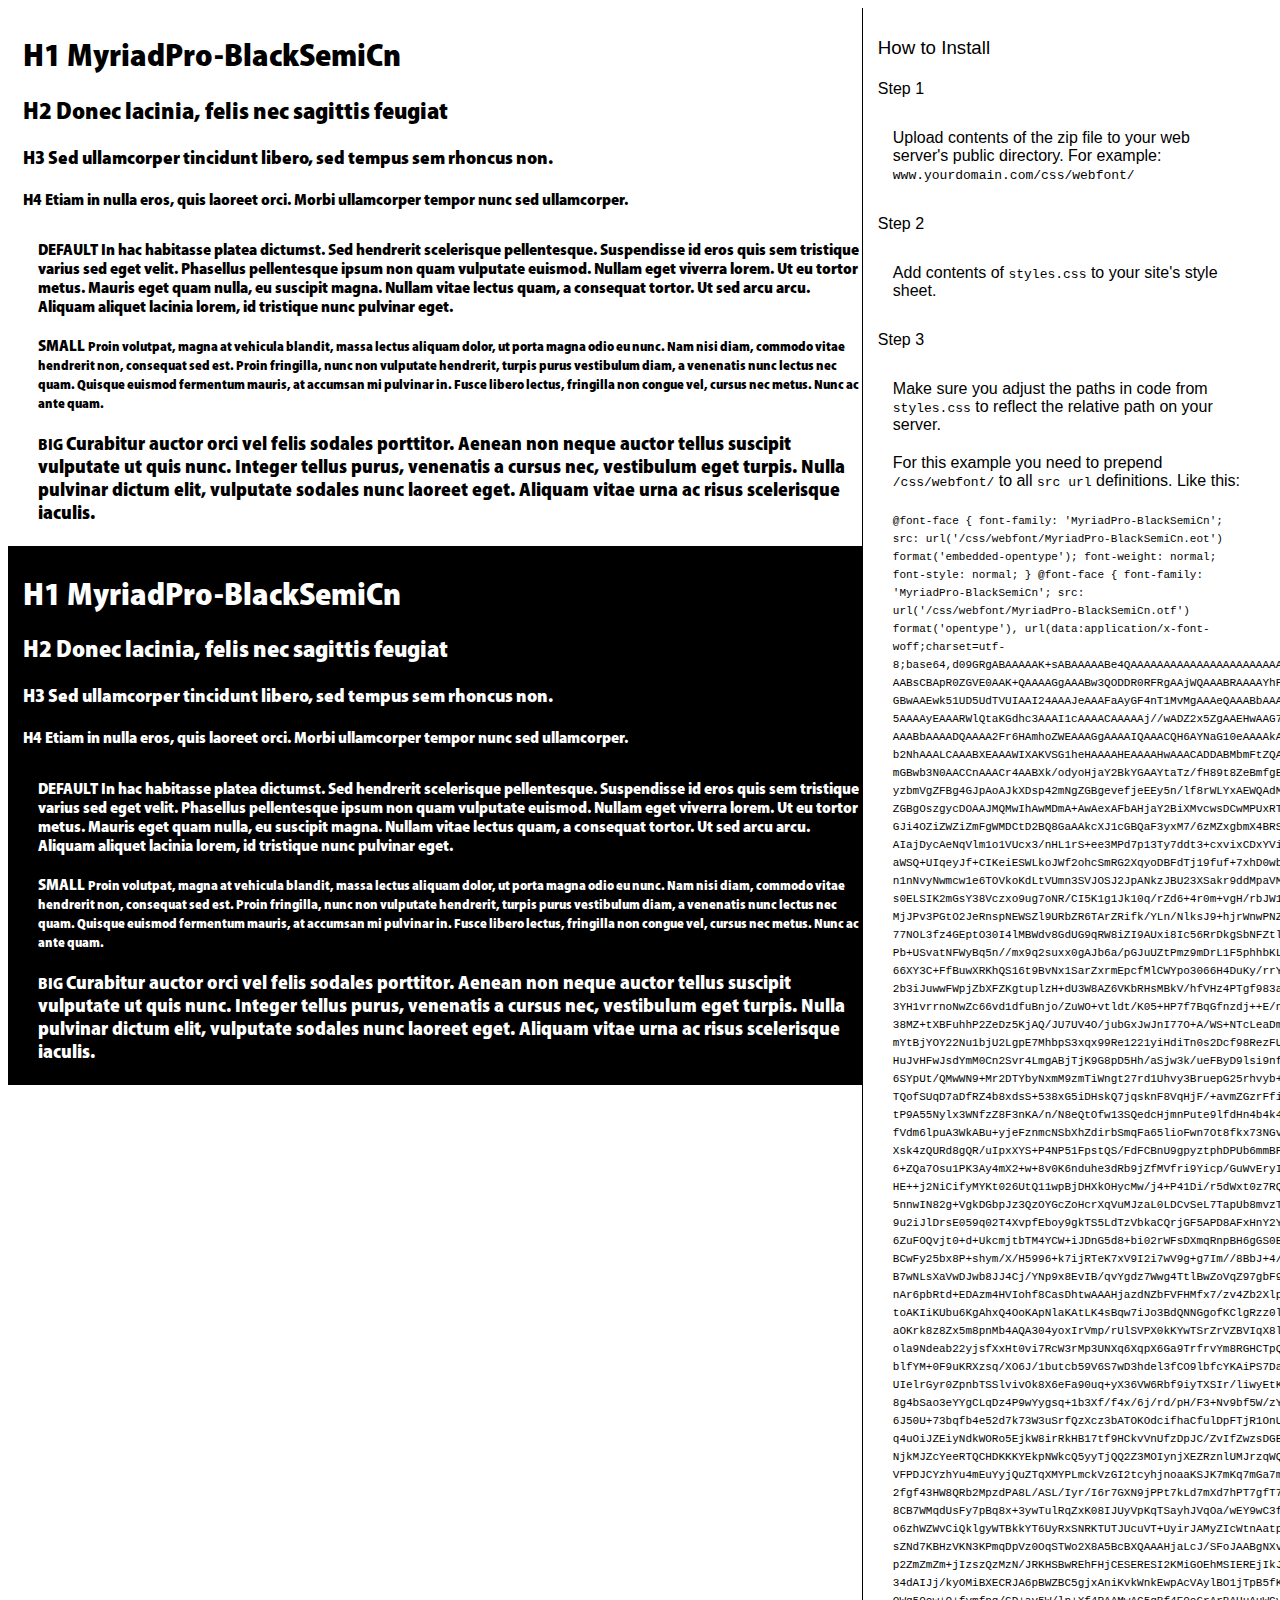
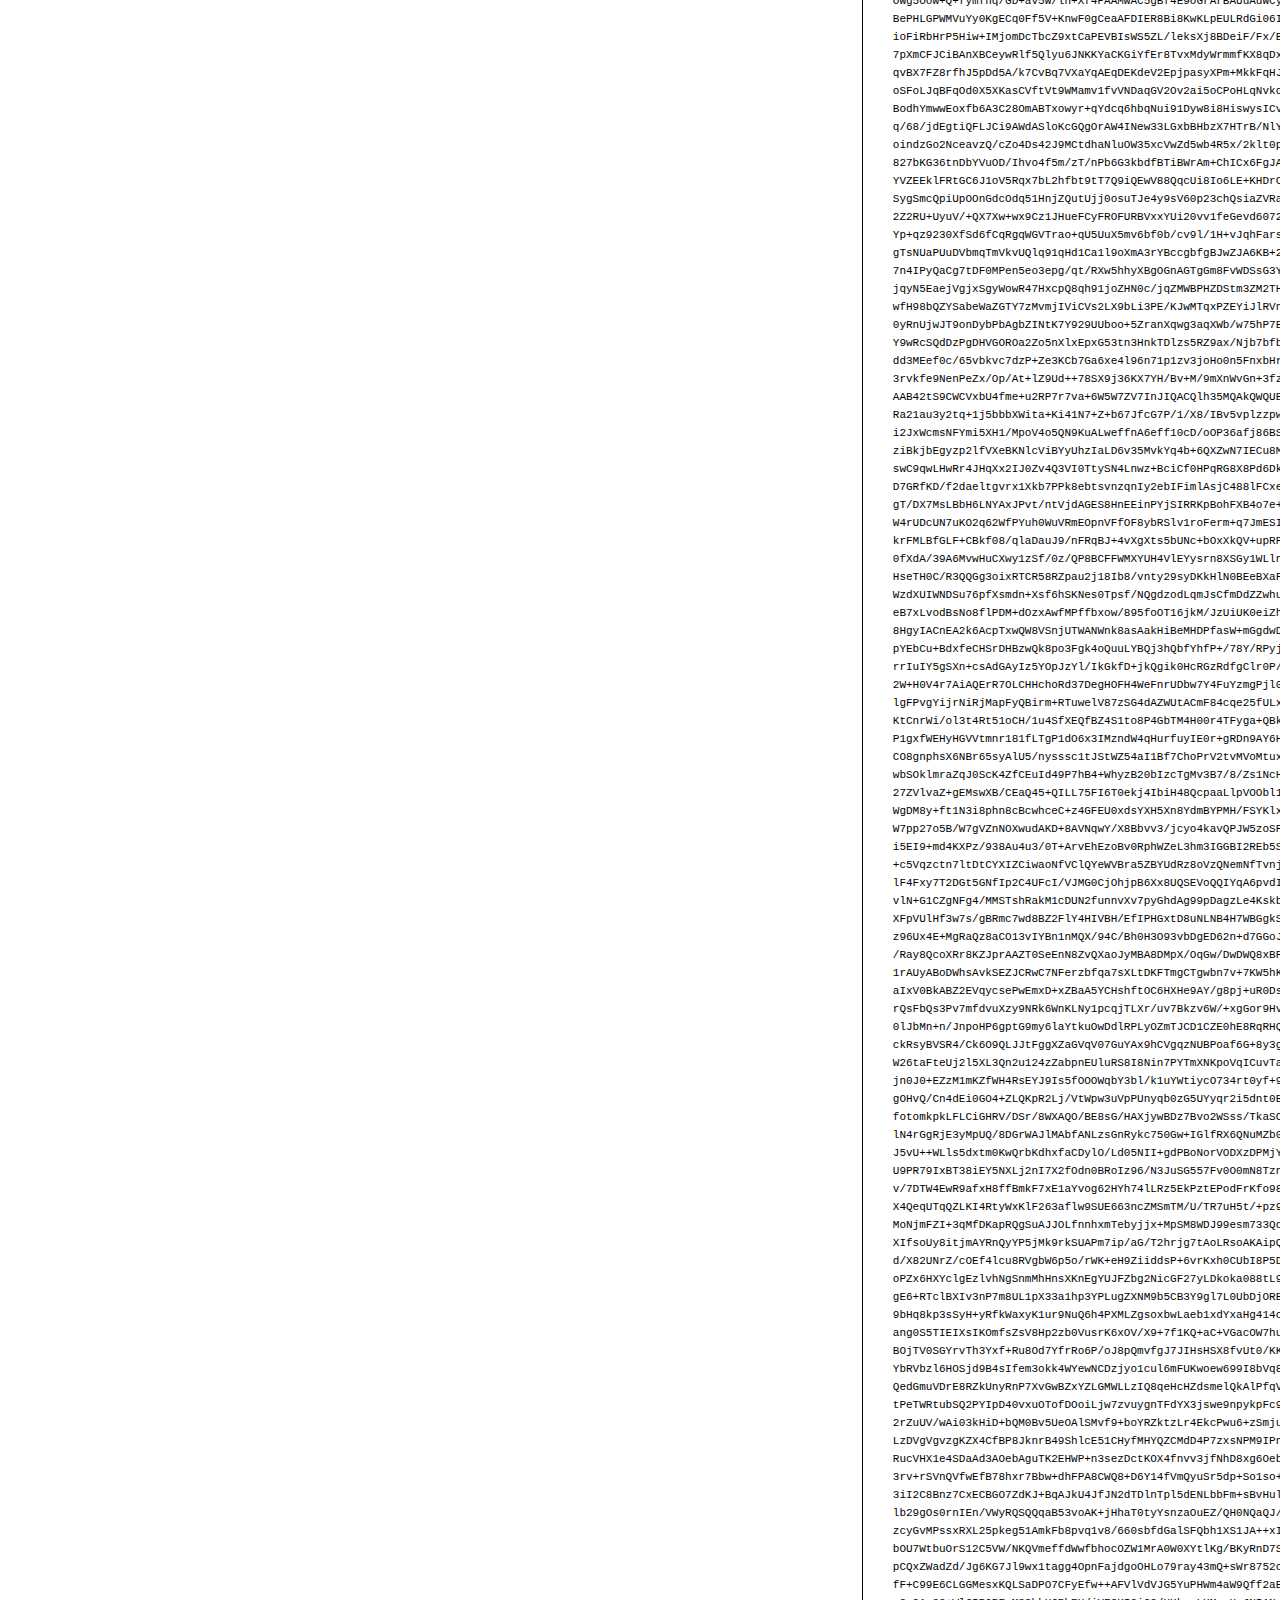
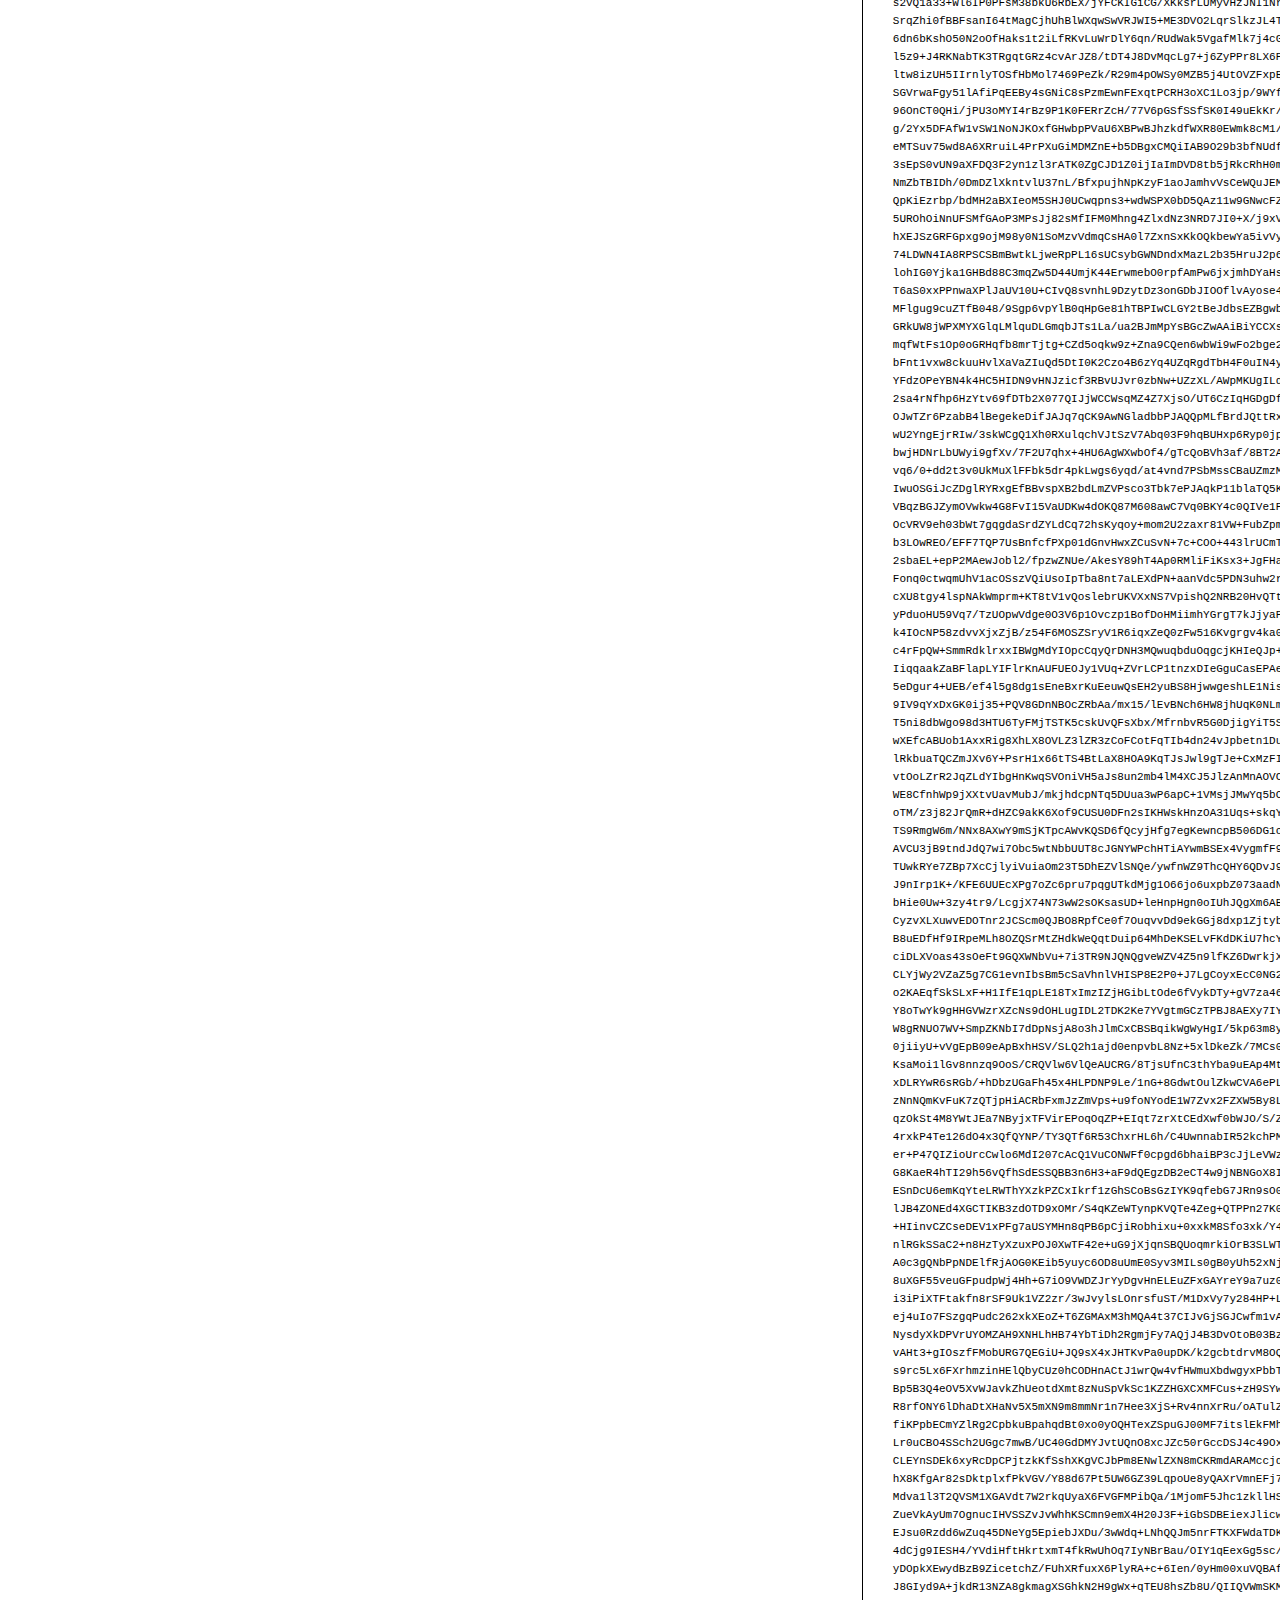
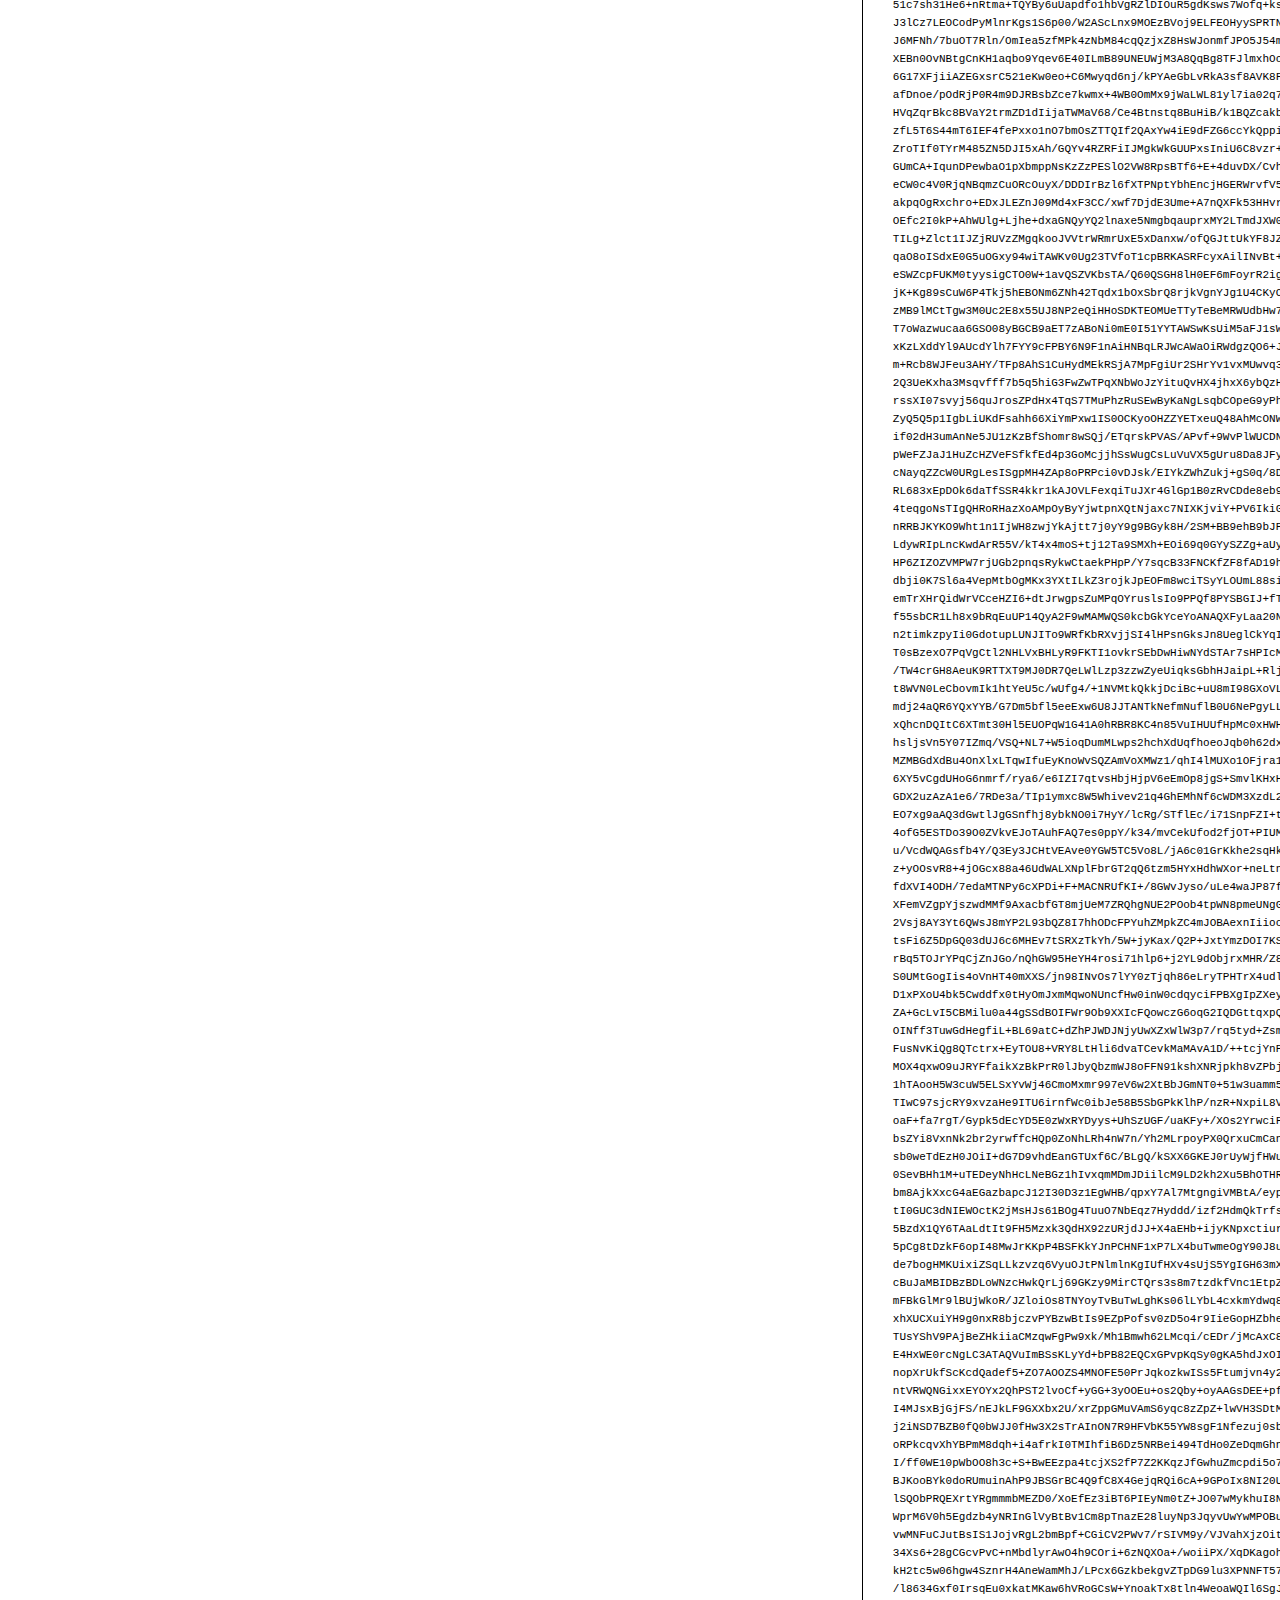
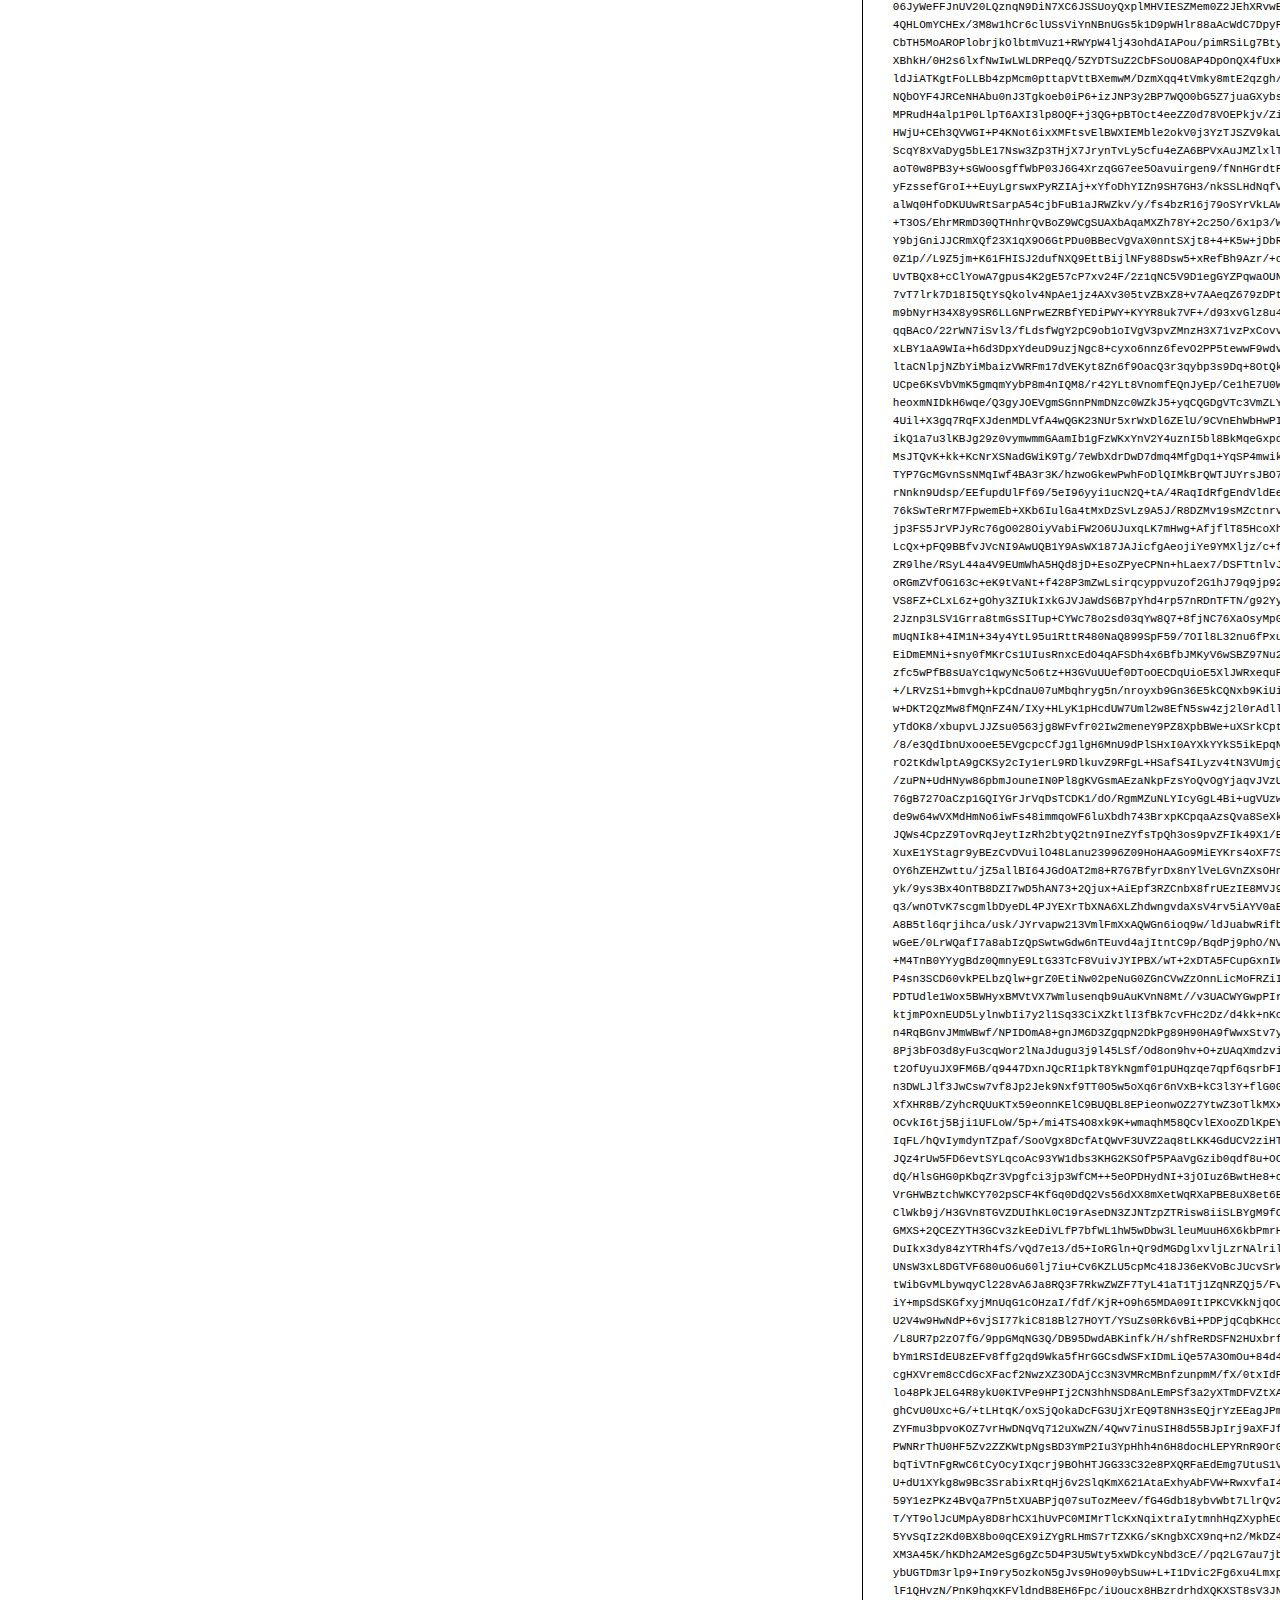
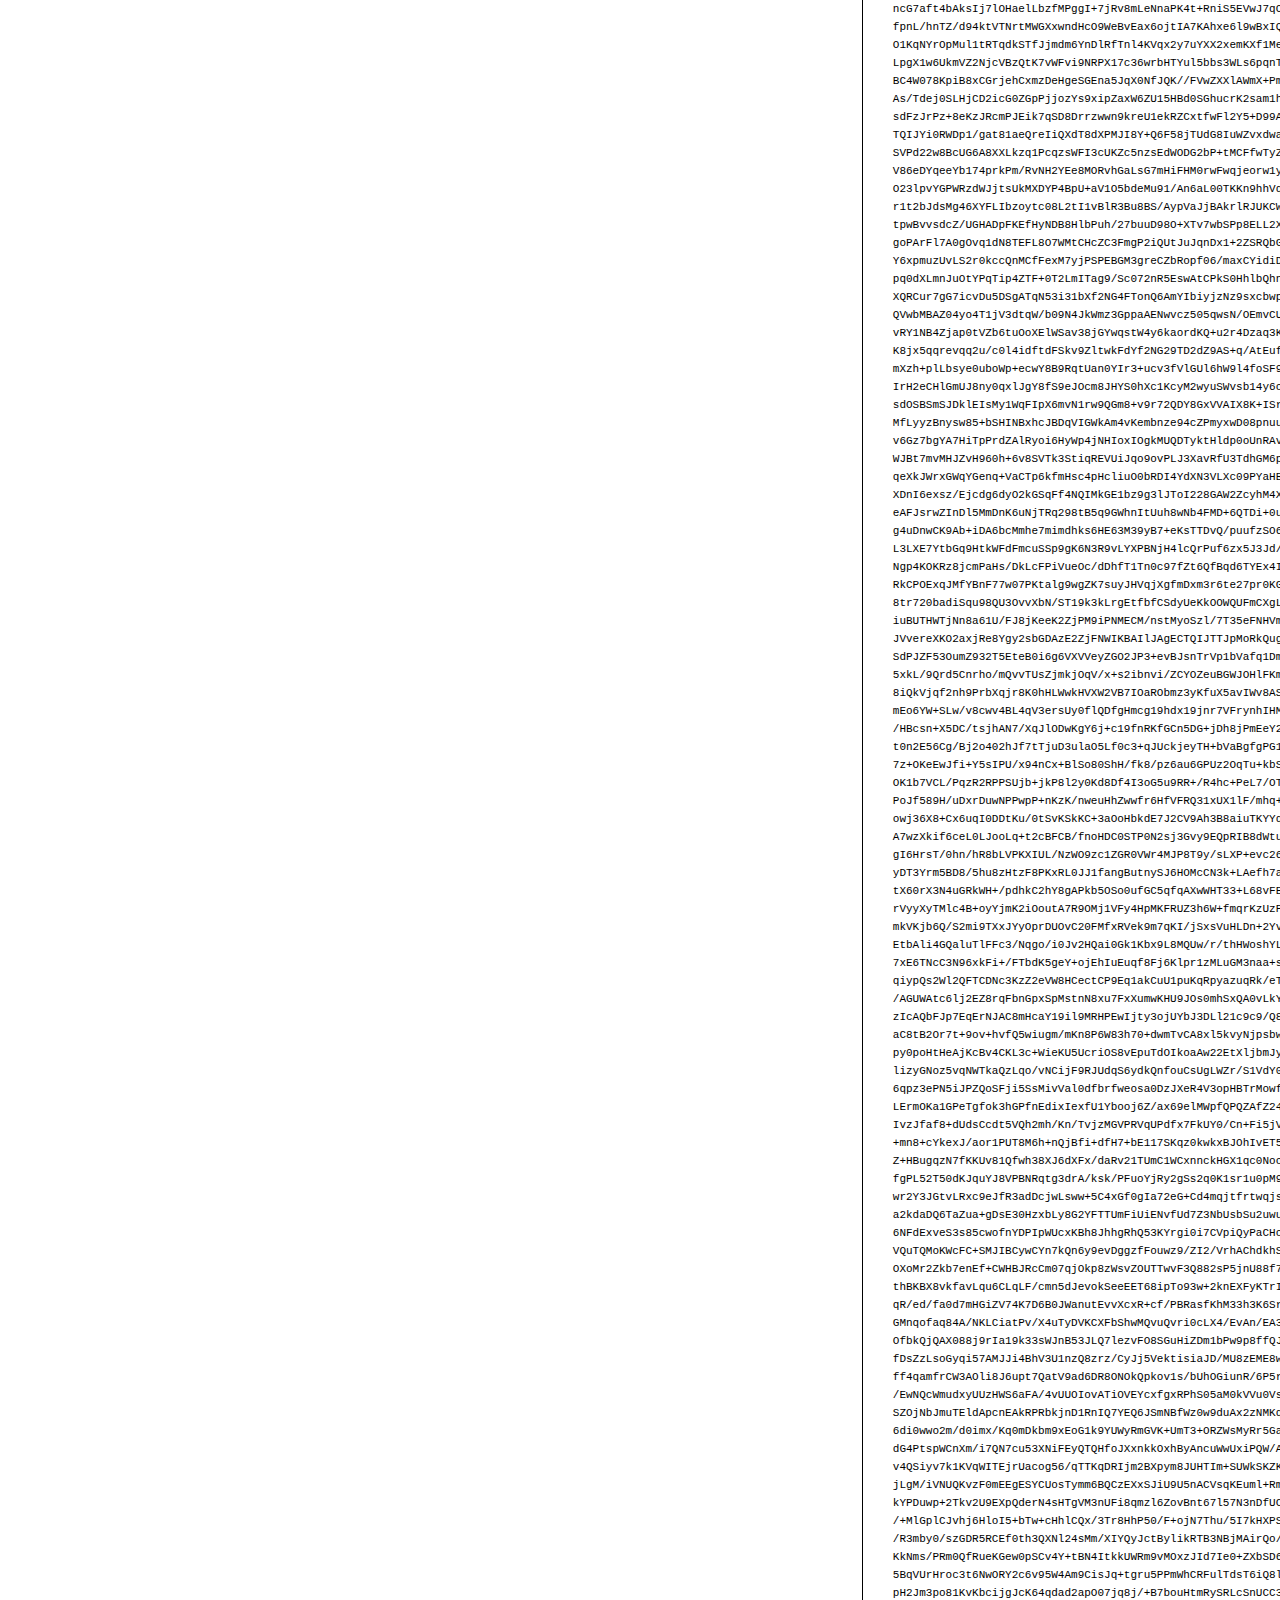
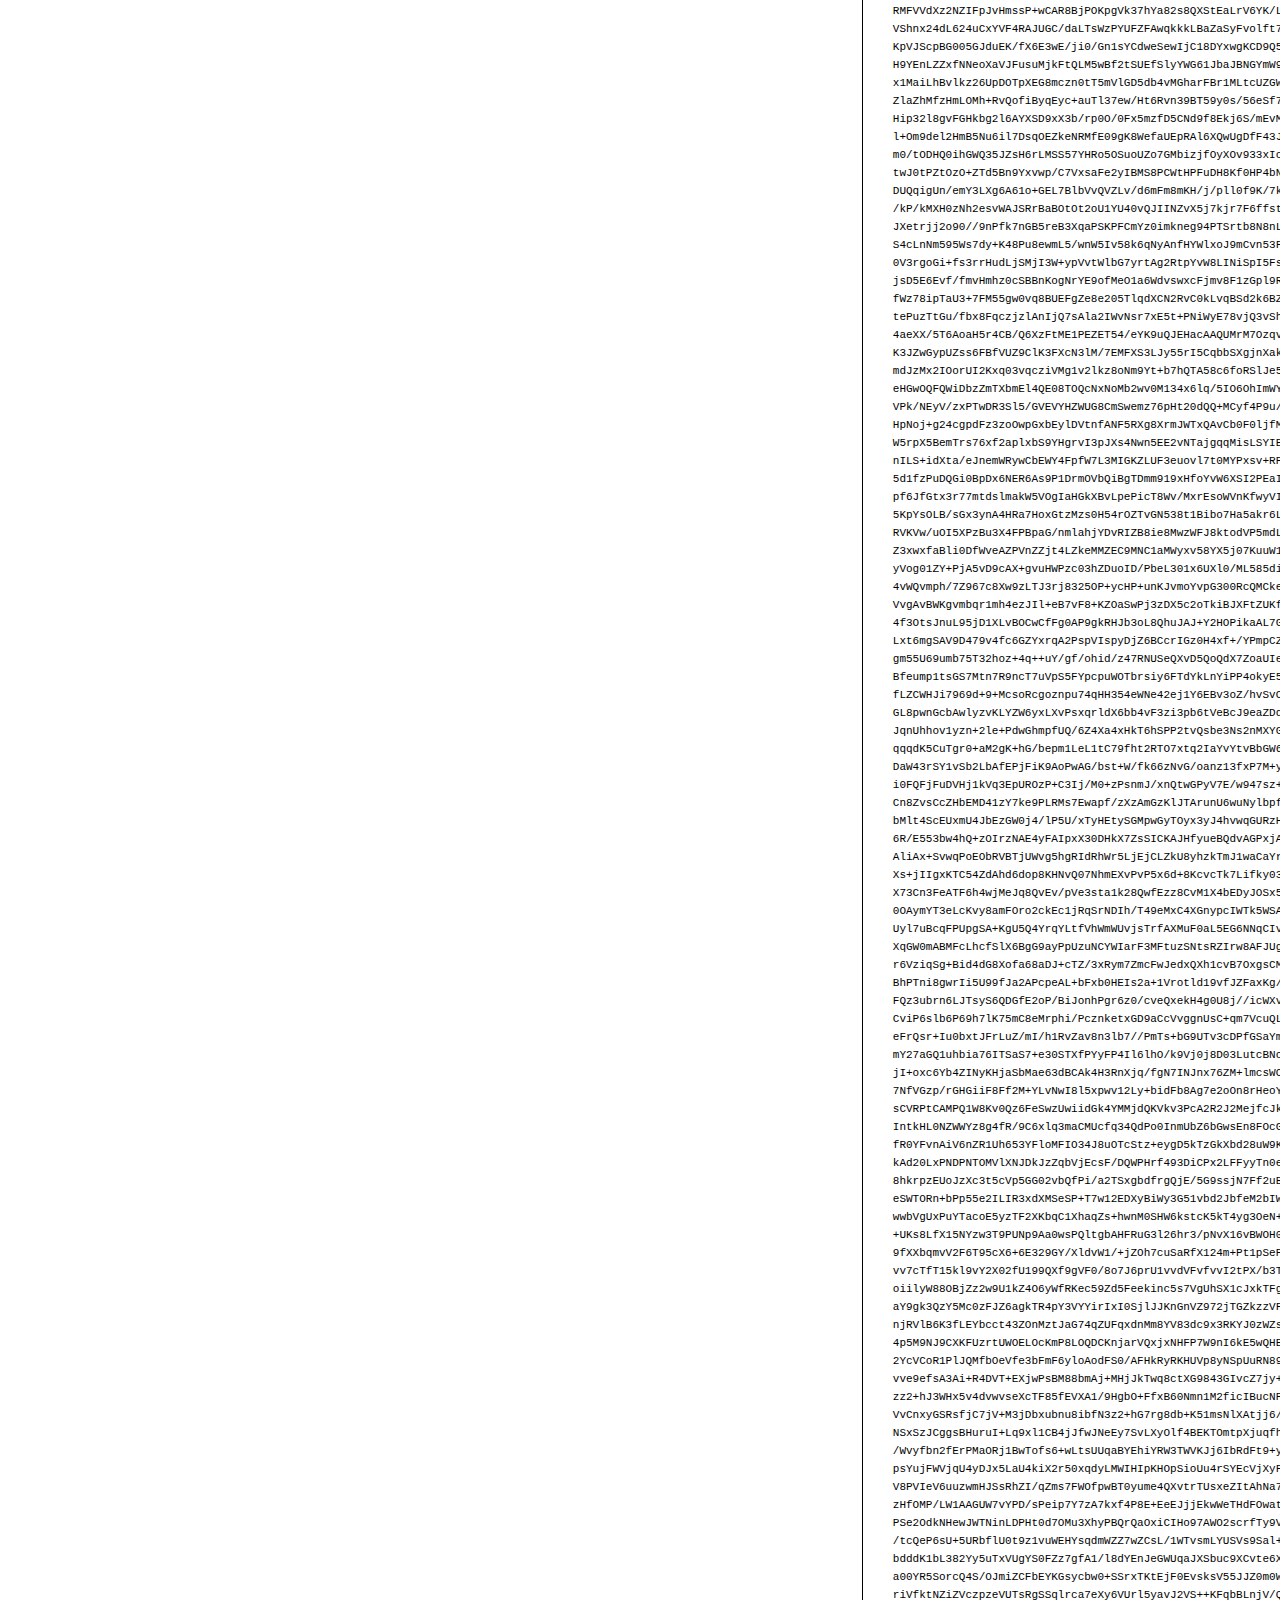
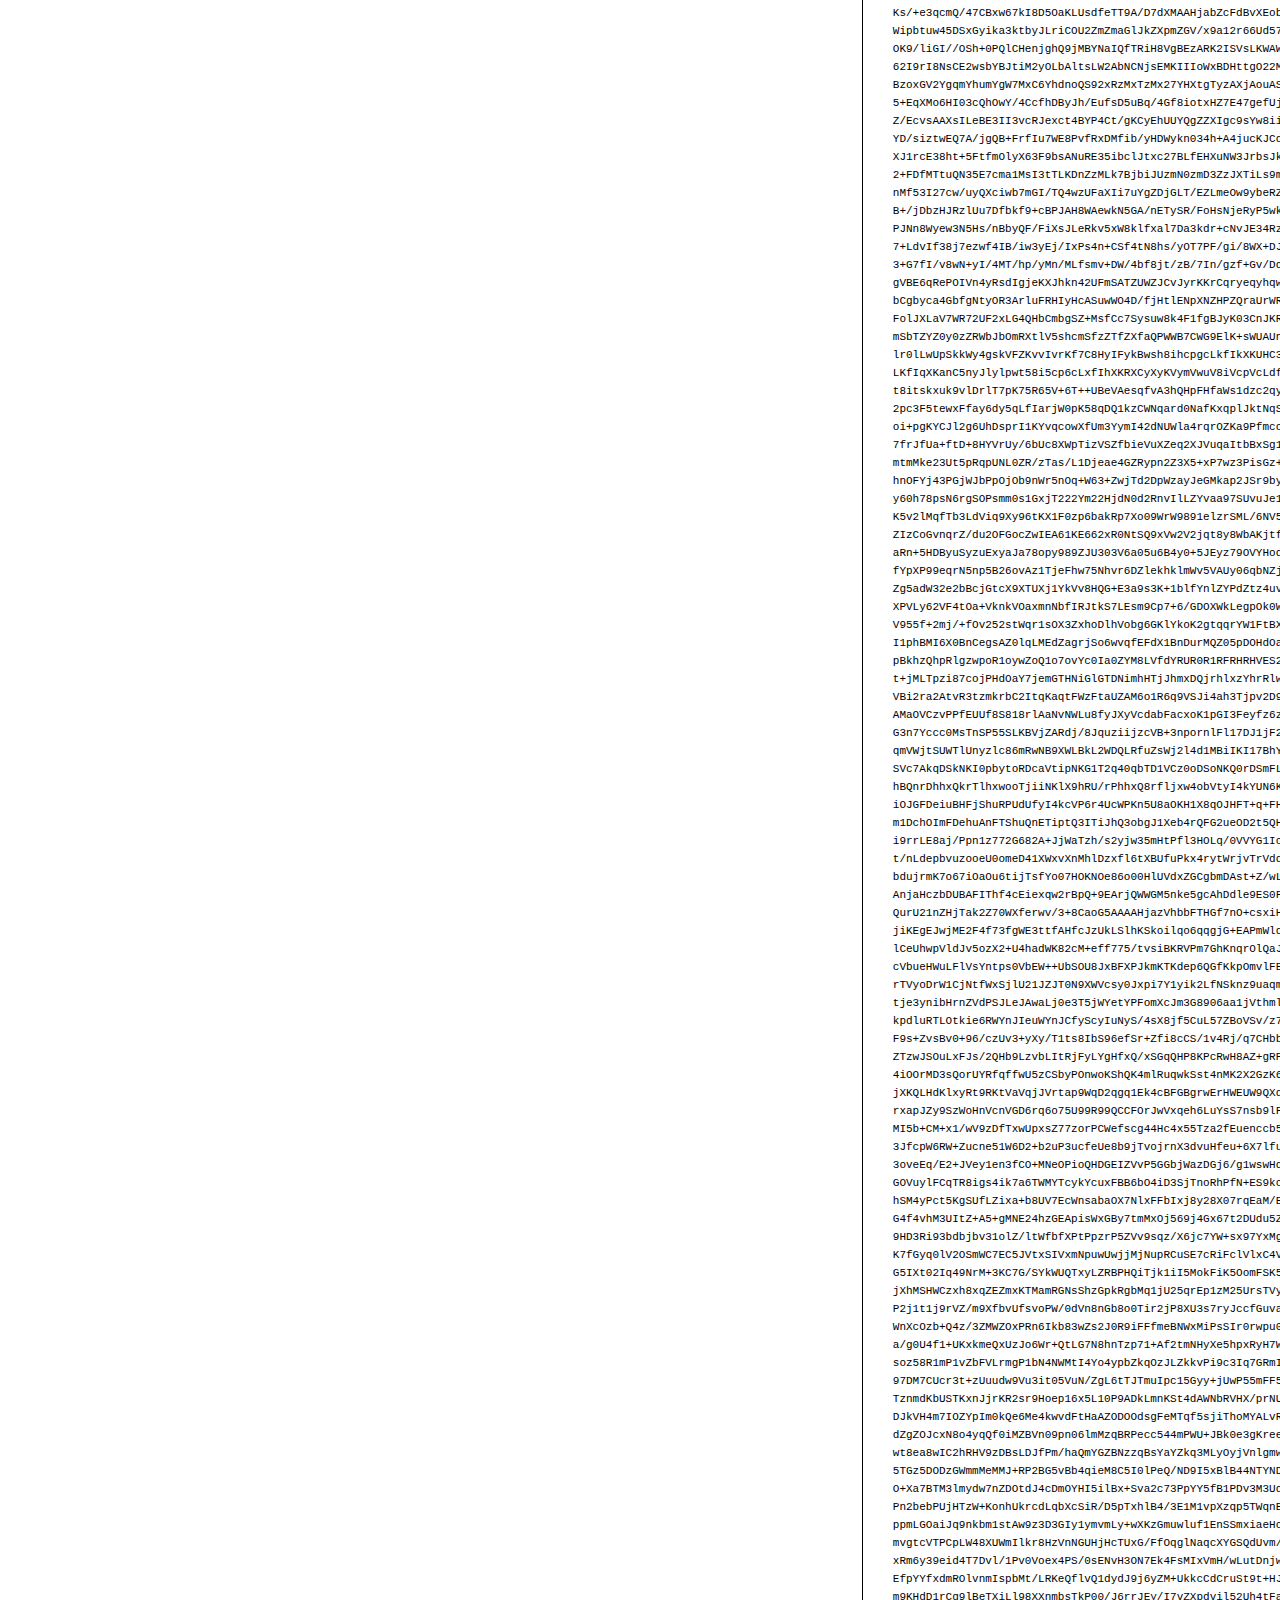
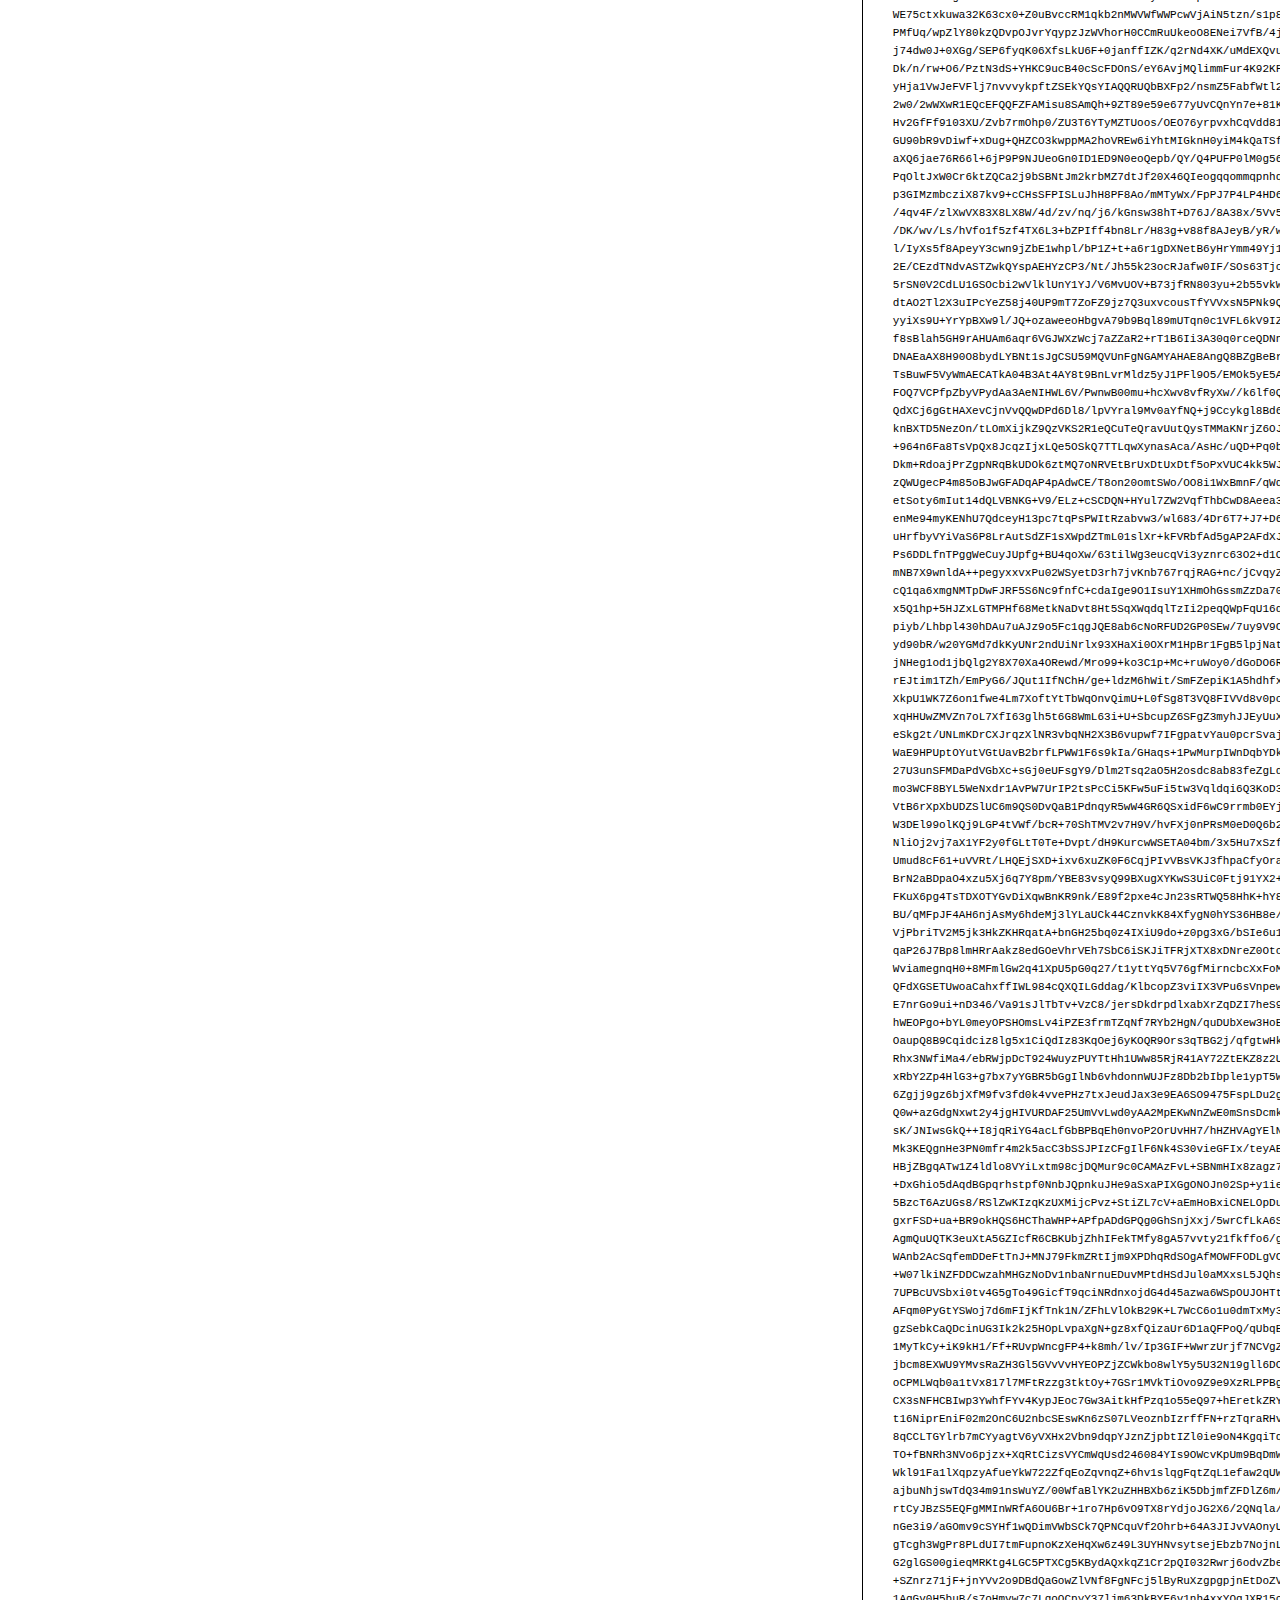
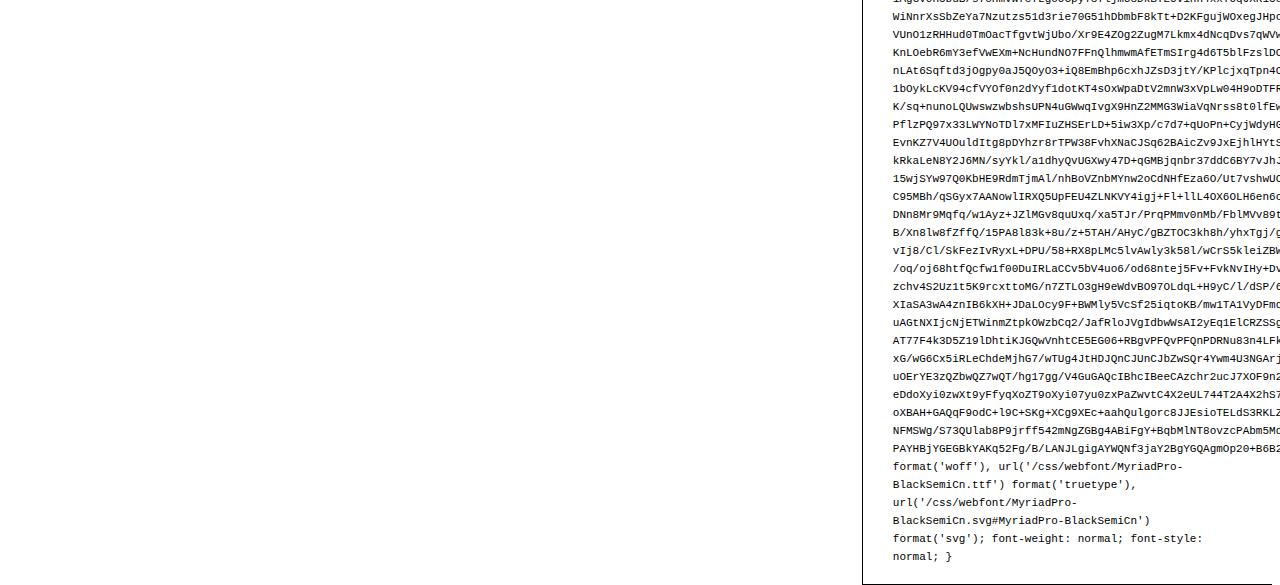
<file: public/font/MyriadPro-BlackSemiCn/preview.html>
<!DOCTYPE html>
<html>
<head>
<title>
MyriadPro-BlackSemiCn
 - Web font preview
</title>
<style type='text/css'>

@font-face {
  font-family: 'MyriadPro-BlackSemiCn';
  src: url('MyriadPro-BlackSemiCn.eot') format('embedded-opentype');
  font-weight: normal;
  font-style: normal;
}

@font-face {
  font-family: 'MyriadPro-BlackSemiCn';
  src:  url('MyriadPro-BlackSemiCn.otf')  format('opentype'),
	     url([data-uri]) format('woff'), url('MyriadPro-BlackSemiCn.ttf')  format('truetype'), url('MyriadPro-BlackSemiCn.svg#MyriadPro-BlackSemiCn') format('svg');
  font-weight: normal;
  font-style: normal;
}



body { font-family: 'MyriadPro-BlackSemiCn' !important; }
h1, h2, h3, h4 { font-weight: normal; }
.reg { color:black; background:white; }
.inverse { color:white; background:black; }
div { padding: 10px 15px; }
.right { background:white; width:30%; float: right; font-family: sans-serif; border: 1px solid black; border-width: 0 0 1px 1px;}
</style>
</head>
<body>
<div class='right'>
<h3>How to Install</h3>
<h4>Step 1</h4>
<div>
Upload contents of the zip file to your web server's public directory. For example:
<code>www.yourdomain.com/css/webfont/</code>
</div>
<h4>Step 2</h4>
<div>
Add contents of
<code>styles.css</code>
to your site's style sheet.
</div>
<h4>Step 3</h4>
<div>
Make sure you adjust the paths in code from
<code>styles.css</code>
to reflect the relative path on your server.
</div>
<div>
For this example you need to prepend
<code>/css/webfont/</code>
to all
<code>src url</code>
definitions. Like this:
</div>
<div>
<code style='font-size:11px;'>@font-face {
  font-family: 'MyriadPro-BlackSemiCn';
  src: url('/css/webfont/MyriadPro-BlackSemiCn.eot') format('embedded-opentype');
  font-weight: normal;
  font-style: normal;
}

@font-face {
  font-family: 'MyriadPro-BlackSemiCn';
  src:  url('/css/webfont/MyriadPro-BlackSemiCn.otf')  format('opentype'),
	     url([data-uri]) format('woff'), url('/css/webfont/MyriadPro-BlackSemiCn.ttf')  format('truetype'), url('/css/webfont/MyriadPro-BlackSemiCn.svg#MyriadPro-BlackSemiCn') format('svg');
  font-weight: normal;
  font-style: normal;
}</code>
</div>
</div>
<div class='reg'>
<h1>
H1
MyriadPro-BlackSemiCn
</h1>
<h2>
H2
Donec lacinia, felis nec sagittis feugiat
</h2>
<h3>
H3
Sed ullamcorper tincidunt libero, sed tempus sem rhoncus non.
</h3>
<h4>
H4
Etiam in nulla eros, quis laoreet orci. Morbi ullamcorper tempor nunc sed ullamcorper.
</h4>
<div>
DEFAULT
In hac habitasse platea dictumst. Sed hendrerit scelerisque pellentesque. Suspendisse id eros quis sem tristique varius sed eget velit. Phasellus pellentesque ipsum non quam vulputate euismod. Nullam eget viverra lorem. Ut eu tortor metus. Mauris eget quam nulla, eu suscipit magna. Nullam vitae lectus quam, a consequat tortor. Ut sed arcu arcu. Aliquam aliquet lacinia lorem, id tristique nunc pulvinar eget.
</div>
<div>
SMALL
<small>
Proin volutpat, magna at vehicula blandit, massa lectus aliquam dolor, ut porta magna odio eu nunc. Nam nisi diam, commodo vitae hendrerit non, consequat sed est. Proin fringilla, nunc non vulputate hendrerit, turpis purus vestibulum diam, a venenatis nunc lectus nec quam. Quisque euismod fermentum mauris, at accumsan mi pulvinar in. Fusce libero lectus, fringilla non congue vel, cursus nec metus. Nunc ac ante quam.
</small>
</div>
<div>
BIG
<big>
Curabitur auctor orci vel felis sodales porttitor. Aenean non neque auctor tellus suscipit vulputate ut quis nunc. Integer tellus purus, venenatis a cursus nec, vestibulum eget turpis. Nulla pulvinar dictum elit, vulputate sodales nunc laoreet eget. Aliquam vitae urna ac risus scelerisque iaculis.
</big>
</div>

</div>
<div class='inverse'>
<h1>
H1
MyriadPro-BlackSemiCn
</h1>
<h2>
H2
Donec lacinia, felis nec sagittis feugiat
</h2>
<h3>
H3
Sed ullamcorper tincidunt libero, sed tempus sem rhoncus non.
</h3>
<h4>
H4
Etiam in nulla eros, quis laoreet orci. Morbi ullamcorper tempor nunc sed ullamcorper.
</h4>
<div>
DEFAULT
In hac habitasse platea dictumst. Sed hendrerit scelerisque pellentesque. Suspendisse id eros quis sem tristique varius sed eget velit. Phasellus pellentesque ipsum non quam vulputate euismod. Nullam eget viverra lorem. Ut eu tortor metus. Mauris eget quam nulla, eu suscipit magna. Nullam vitae lectus quam, a consequat tortor. Ut sed arcu arcu. Aliquam aliquet lacinia lorem, id tristique nunc pulvinar eget.
</div>
<div>
SMALL
<small>
Proin volutpat, magna at vehicula blandit, massa lectus aliquam dolor, ut porta magna odio eu nunc. Nam nisi diam, commodo vitae hendrerit non, consequat sed est. Proin fringilla, nunc non vulputate hendrerit, turpis purus vestibulum diam, a venenatis nunc lectus nec quam. Quisque euismod fermentum mauris, at accumsan mi pulvinar in. Fusce libero lectus, fringilla non congue vel, cursus nec metus. Nunc ac ante quam.
</small>
</div>
<div>
BIG
<big>
Curabitur auctor orci vel felis sodales porttitor. Aenean non neque auctor tellus suscipit vulputate ut quis nunc. Integer tellus purus, venenatis a cursus nec, vestibulum eget turpis. Nulla pulvinar dictum elit, vulputate sodales nunc laoreet eget. Aliquam vitae urna ac risus scelerisque iaculis.
</big>
</div>

</div>
</body>
</html>
</file>
